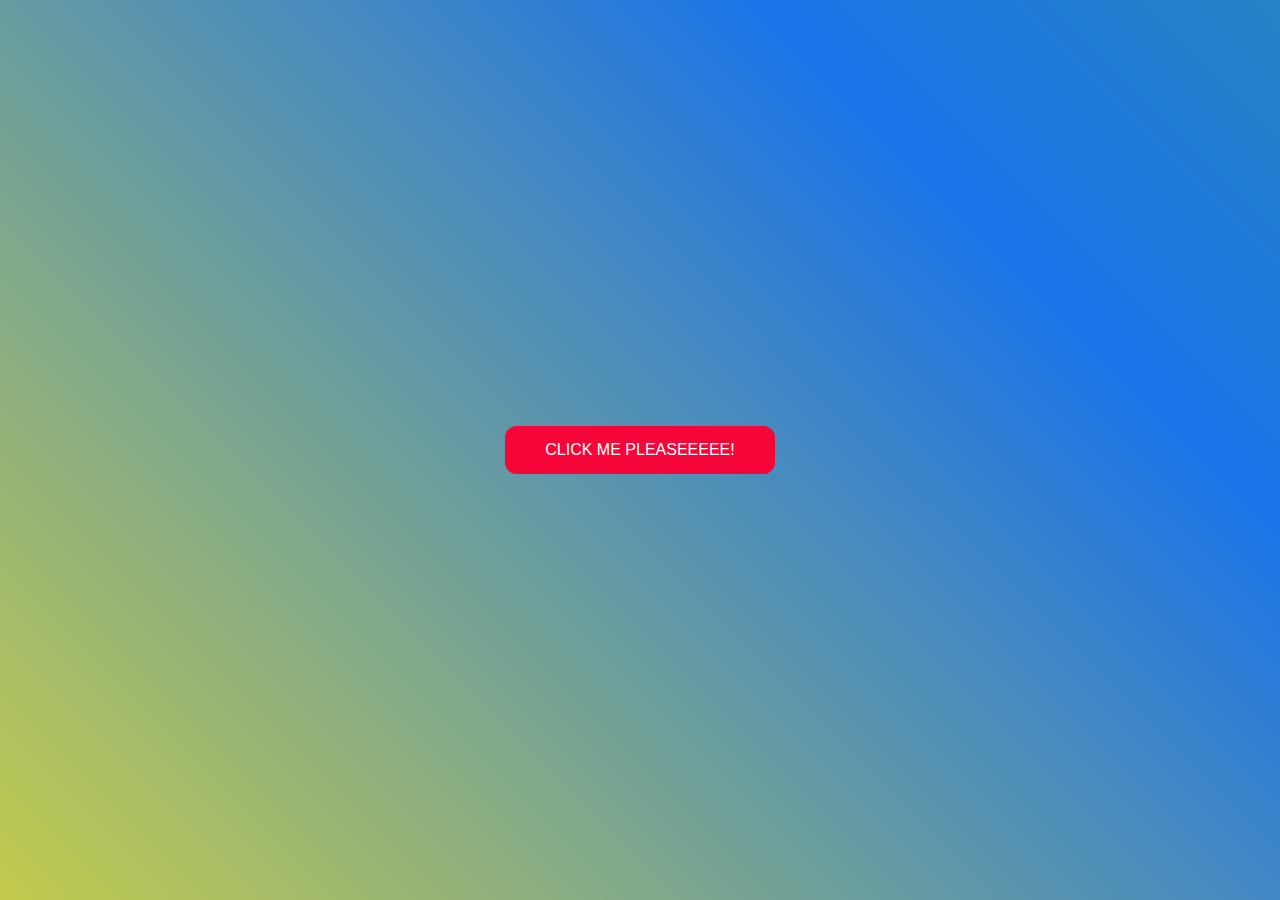
<file: index.html>
<!DOCTYPE html>
<html lang="en">
<head>
    <meta charset="UTF-8">
    <meta name="viewport" content="width=device-width, initial-scale=1.0">
    <title>CLICK ME!</title>
    <link rel="stylesheet" href="home.css">
</head>
<body>
    <a href="slider.html">
        <button class="btn">CLICK ME PLEASEEEEE!</button>
    </a>
</body>
</html>
</file>
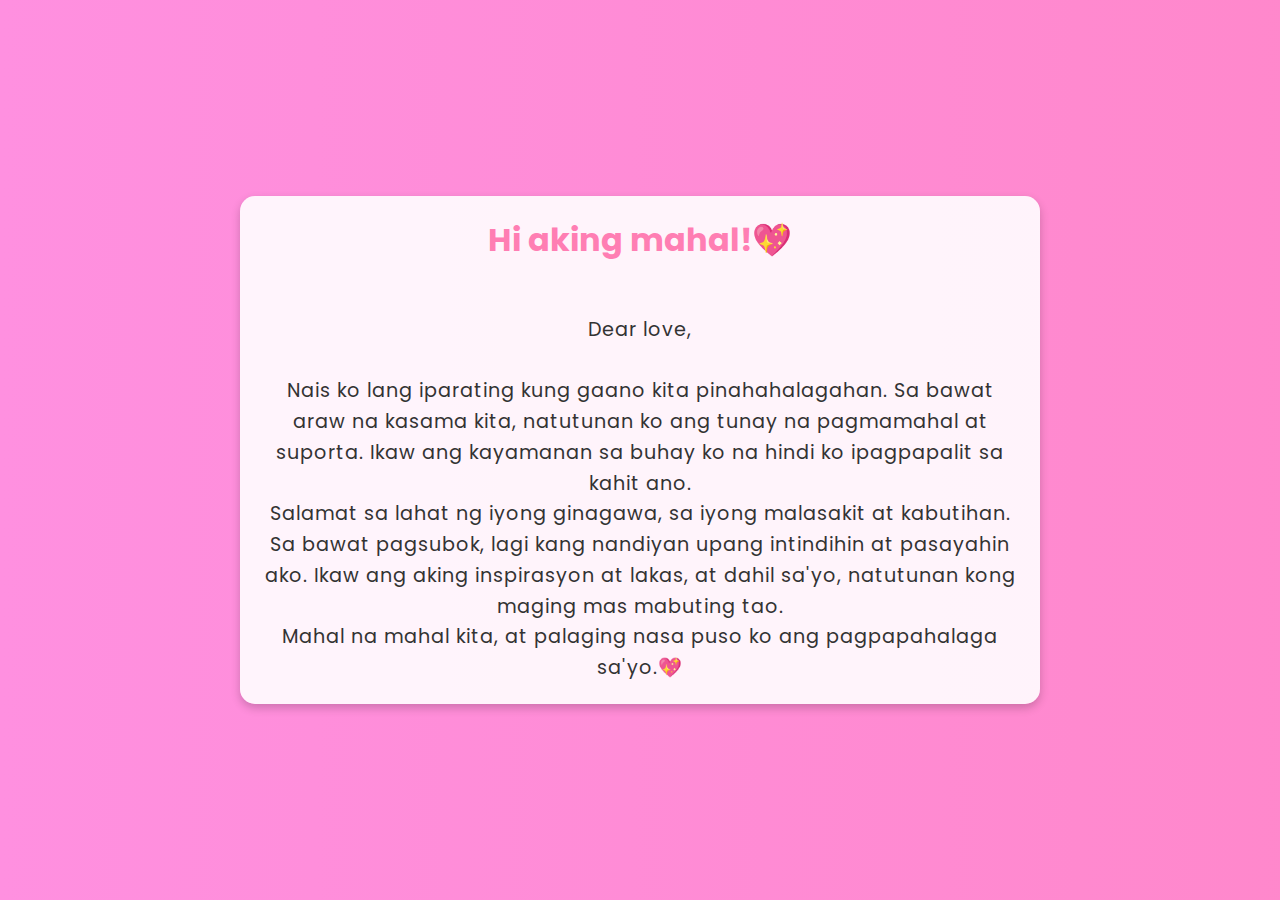
<file: end.html>
<!DOCTYPE html>
<html lang="en">
<head>
    <meta charset="UTF-8">
    <meta name="viewport" content="width=device-width, initial-scale=1.0">
    <title>i LOVE YOU!💖</title>
    <link rel="stylesheet" href="end.css">
</head>
<body>
    <div class="container">
        <h1>Hi aking mahal!💖</h1>
        <p class="letter-text">
            Dear love, <br>
            Nais ko lang iparating kung gaano kita pinahahalagahan. Sa bawat araw na kasama kita, natutunan ko ang tunay na pagmamahal at suporta. Ikaw ang kayamanan sa buhay ko na hindi ko ipagpapalit sa kahit ano.
Salamat sa lahat ng iyong ginagawa, sa iyong malasakit at kabutihan. Sa bawat pagsubok, lagi kang nandiyan upang intindihin at pasayahin ako. Ikaw ang aking inspirasyon at lakas, at dahil sa'yo, natutunan kong maging mas mabuting tao.
Mahal na mahal kita, at palaging nasa puso ko ang pagpapahalaga sa'yo.💖
        </p>
    </div>
</body>
</html>
</file>
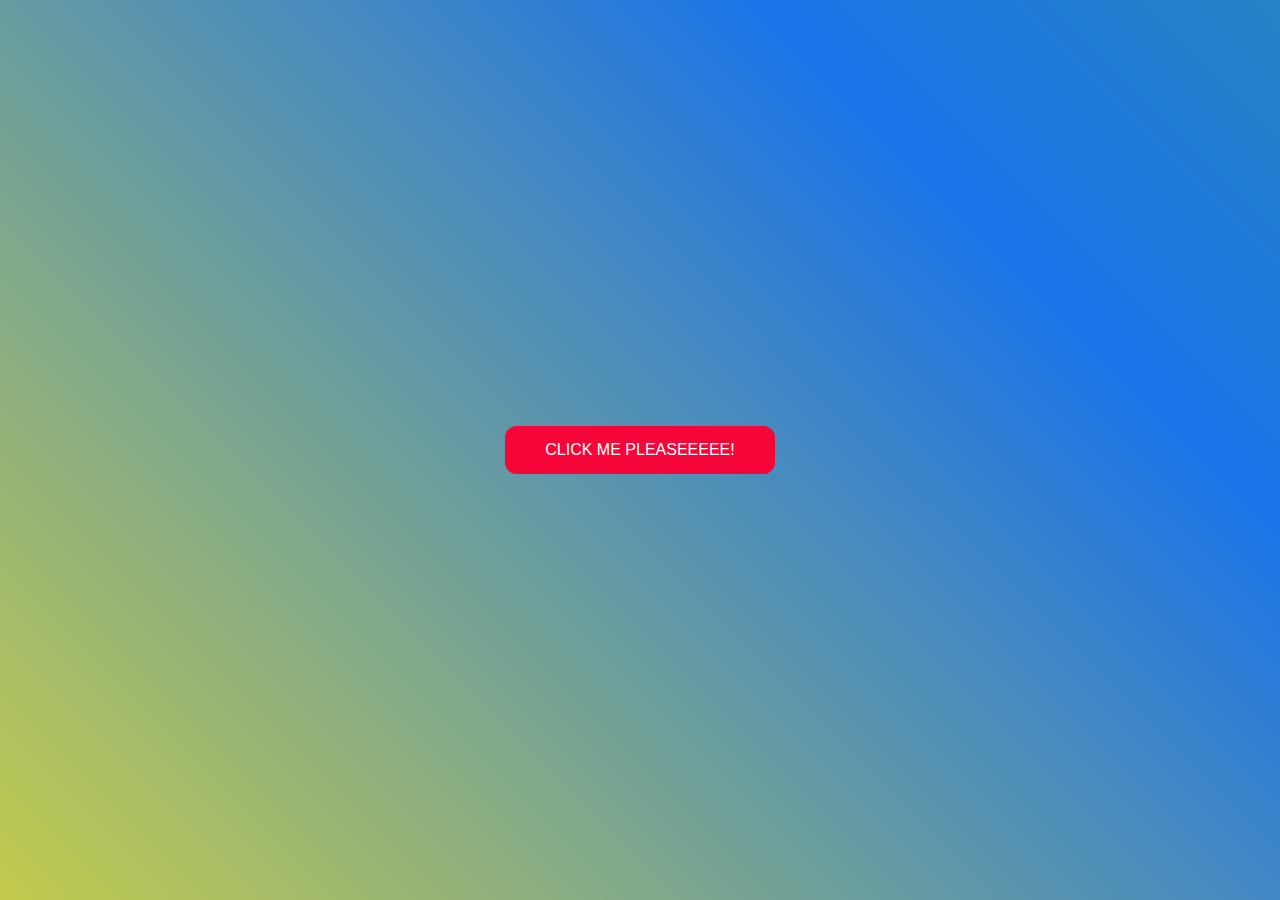
<file: home.html>
<!DOCTYPE html>
<html lang="en">
<head>
    <meta charset="UTF-8">
    <meta name="viewport" content="width=device-width, initial-scale=1.0">
    <title>CLICK ME!</title>
    <link rel="stylesheet" href="home.css">
</head>
<body>
    <a href="slider.html">
        <button class="btn">CLICK ME PLEASEEEEE!</button>
    </a>
</body>
</html>
</file>
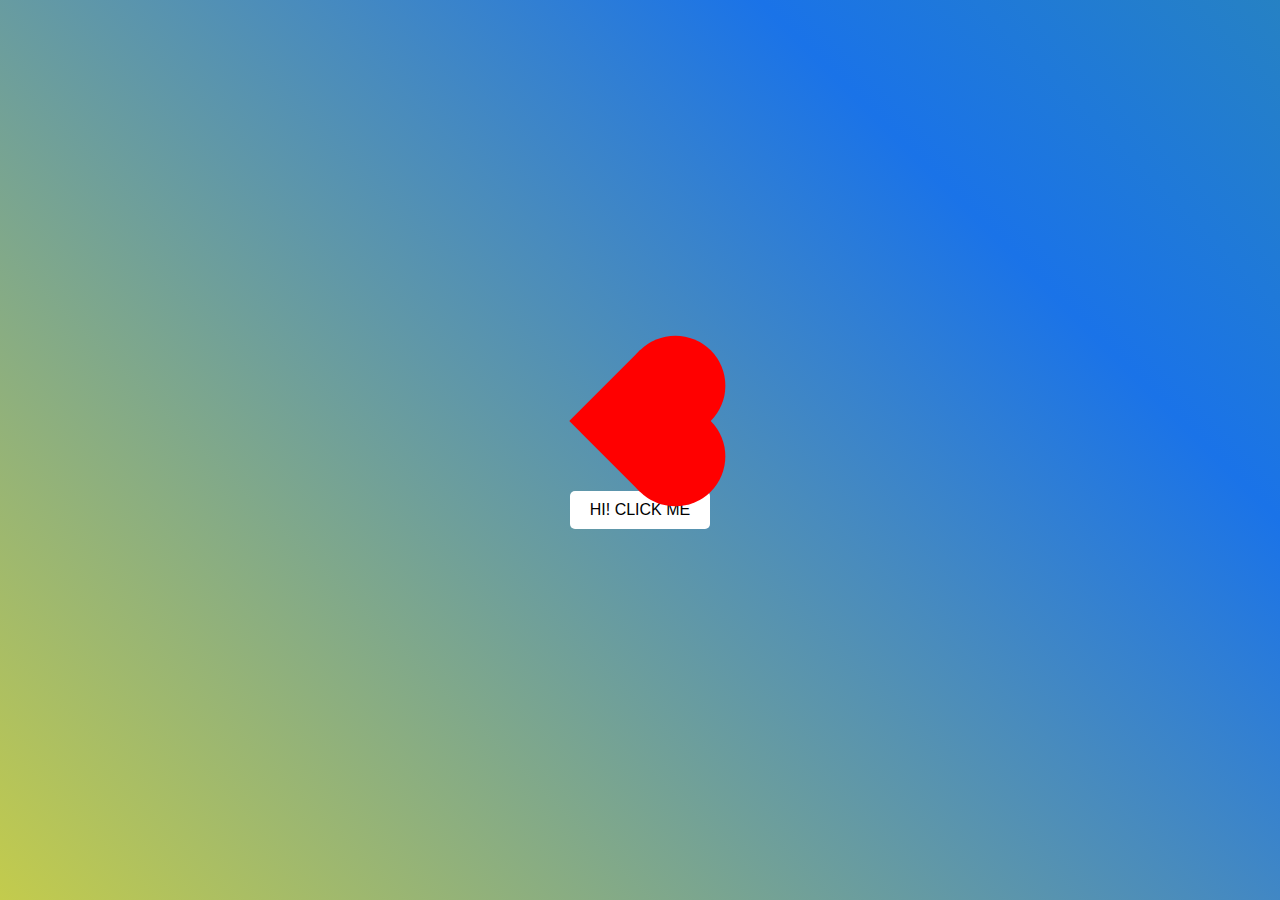
<file: info.html>
<!DOCTYPE html>
<html lang="en">
<head>
    <meta charset="UTF-8">
    <meta name="viewport" content="width=device-width, initial-scale=1.0">
    <title>Animated Heart</title>
    <link rel="stylesheet" href="info.css">
</head>
<body>
    <div class="heart" id="heart"></div>
    <button id="backButton">HI! CLICK ME</button>
    <script src="info.js"></script>
</body>
</html>
</file>
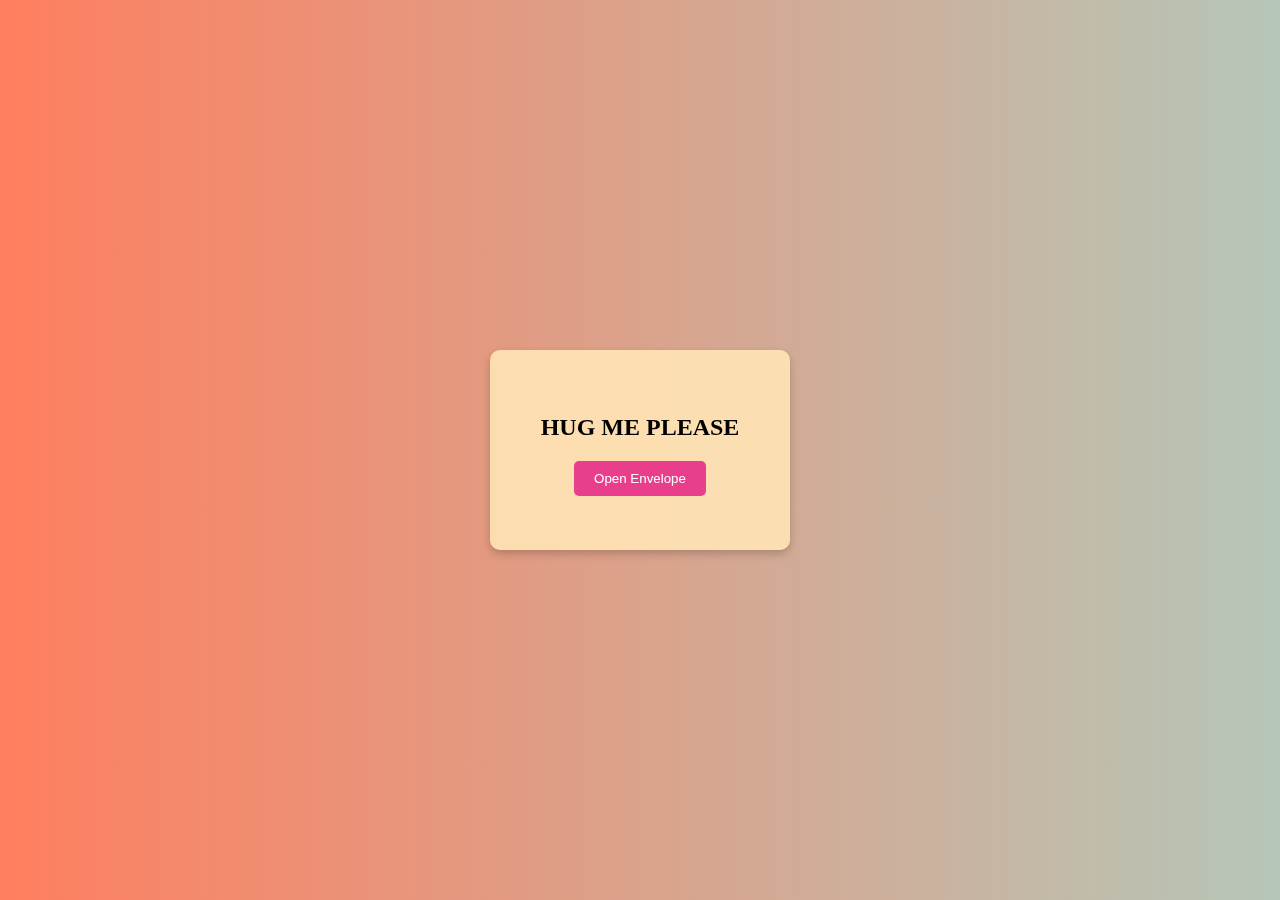
<file: mes1.html>
<!DOCTYPE html>
<html lang="en">
<head>
    <meta charset="UTF-8">
    <meta name="viewport" content="width=device-width, initial-scale=1.0">
    <title>Message #1</title>
    <link rel="stylesheet" href="mes1.css">
</head>
<body>
    <div class="envelope" id="envelope">
        <div class="envelope-inner">
            <div class="envelope-front">
                <h2>HUG ME PLEASE</h2>
                <button id="open-button">Open Envelope</button>
            </div>
            <div class="envelope-back">
                <h2>Hi love!</h2>

                <p>Tuwing kasama kita, parang ang mundo ko ay puno ng kulay. 
                Salamat sa mga ngiti at saya na dala mo sa aking buhay.
                Mahal na mahal kita!💖</p>

                <button id="close-button">Close Envelope</button>
                <button id="back-button">Back</button> <!-- Added Back Button -->
            </div>
        </div>
    </div>

    <script src="mes1.js"></script>
</body>
</html>
</file>
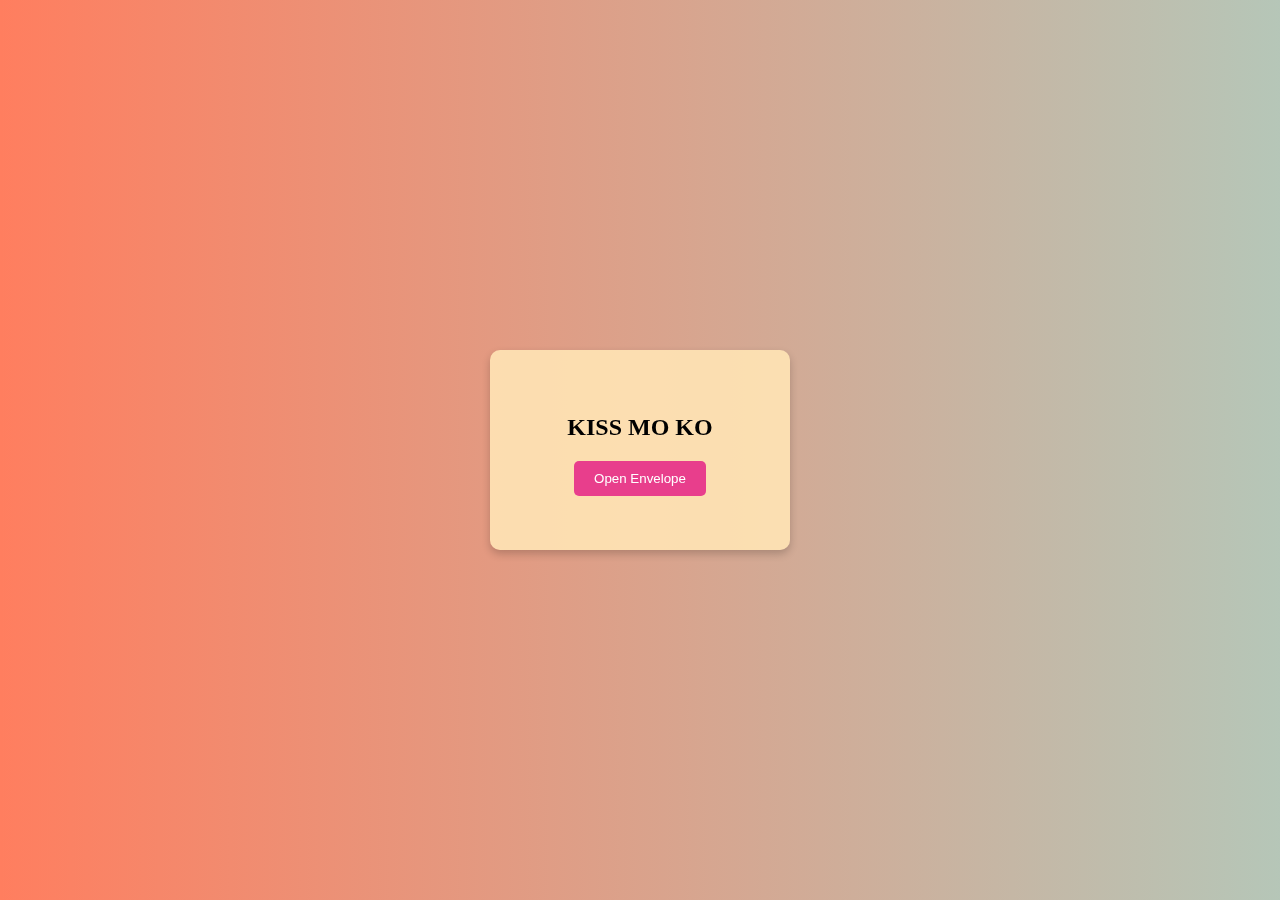
<file: mes2.html>
<!DOCTYPE html>
<html lang="en">
<head>
    <meta charset="UTF-8">
    <meta name="viewport" content="width=device-width, initial-scale=1.0">
    <title>Message #2</title>
    <link rel="stylesheet" href="mes2.css">
</head>
<body>
    <div class="envelope" id="envelope">
        <div class="envelope-inner">
            <div class="envelope-front">
                <h2>KISS MO KO</h2>
                <button id="open-button">Open Envelope</button>
            </div>
            <div class="envelope-back">
                <h2>Hi love!</h2>
                <p>Tuwing nahahawakan ko ang iyong kamay, parang nawawala ang lahat ng problema. Ang iyong pagmamahal ang aking lakas. I love you more than words can say!💖</p>
                <button id="close-button">Close Envelope</button>
                <button id="back-button">Back</button> <!-- Added Back Button -->
            </div>
        </div>
    </div>

    <script src="mes2.js"></script>
</body>
</html>
</file>
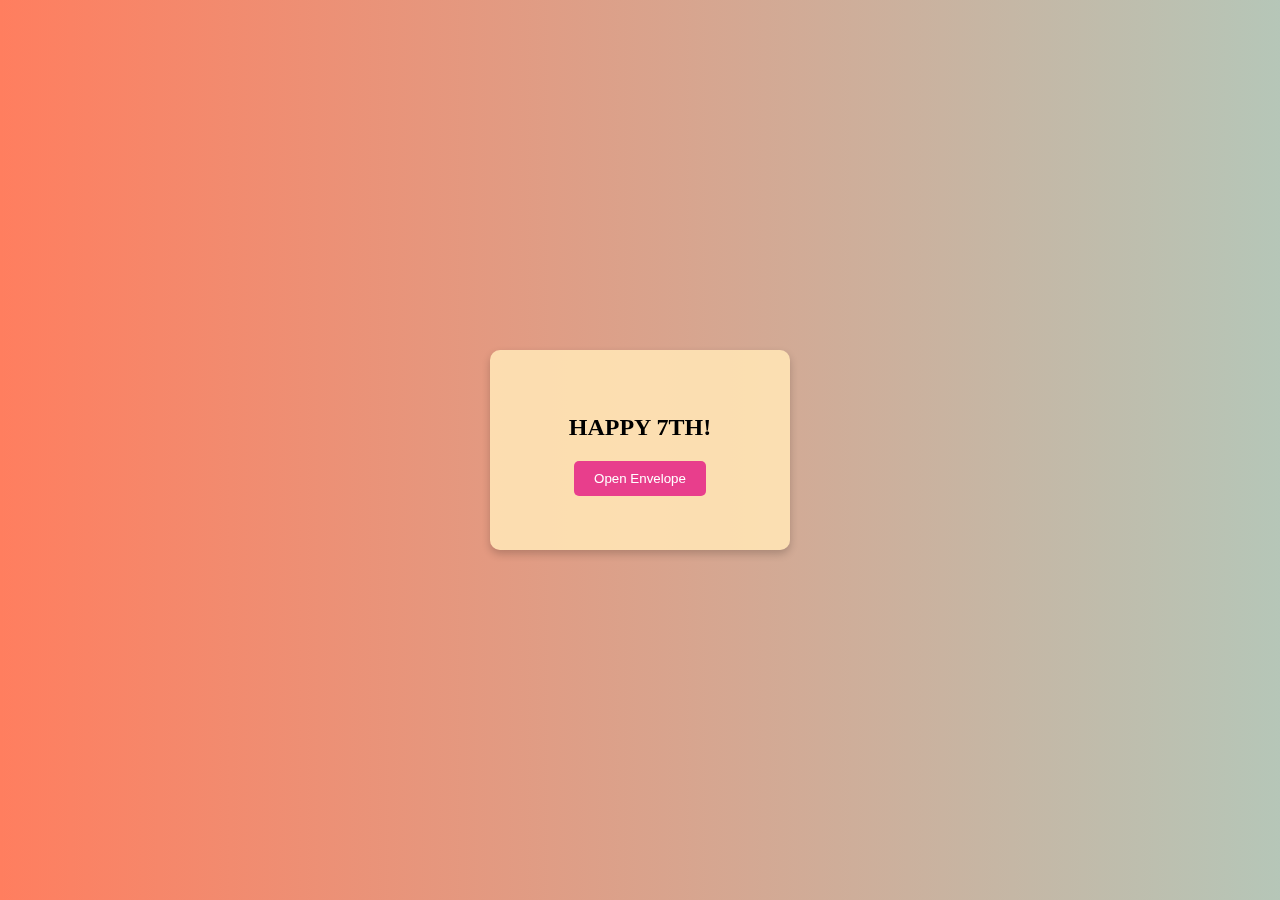
<file: mes3.html>
<!DOCTYPE html>
<html lang="en">
<head>
    <meta charset="UTF-8">
    <meta name="viewport" content="width=device-width, initial-scale=1.0">
    <title>Message #3</title>
    <link rel="stylesheet" href="mes2.css">
</head>
<body>
    <div class="envelope" id="envelope">
        <div class="envelope-inner">
            <div class="envelope-front">
                <h2>HAPPY 7TH!</h2>
                <button id="open-button">Open Envelope</button>
            </div>
            <div class="envelope-back">
                <h2>Hi love!</h2>
                <p>You are not just my partner; you are my greatest teacher. In your eyes, I find strength, and in your heart, I discover a love that transcends time. Every moment spent with you is a reminder of the beauty of existence.💖</p>
                <button id="close-button">Close Envelope</button>
                <button id="back-button">Back</button> <!-- Added Back Button -->
            </div>
        </div>
    </div>

    <script src="mes2.js"></script>
</body>
</html>
</file>
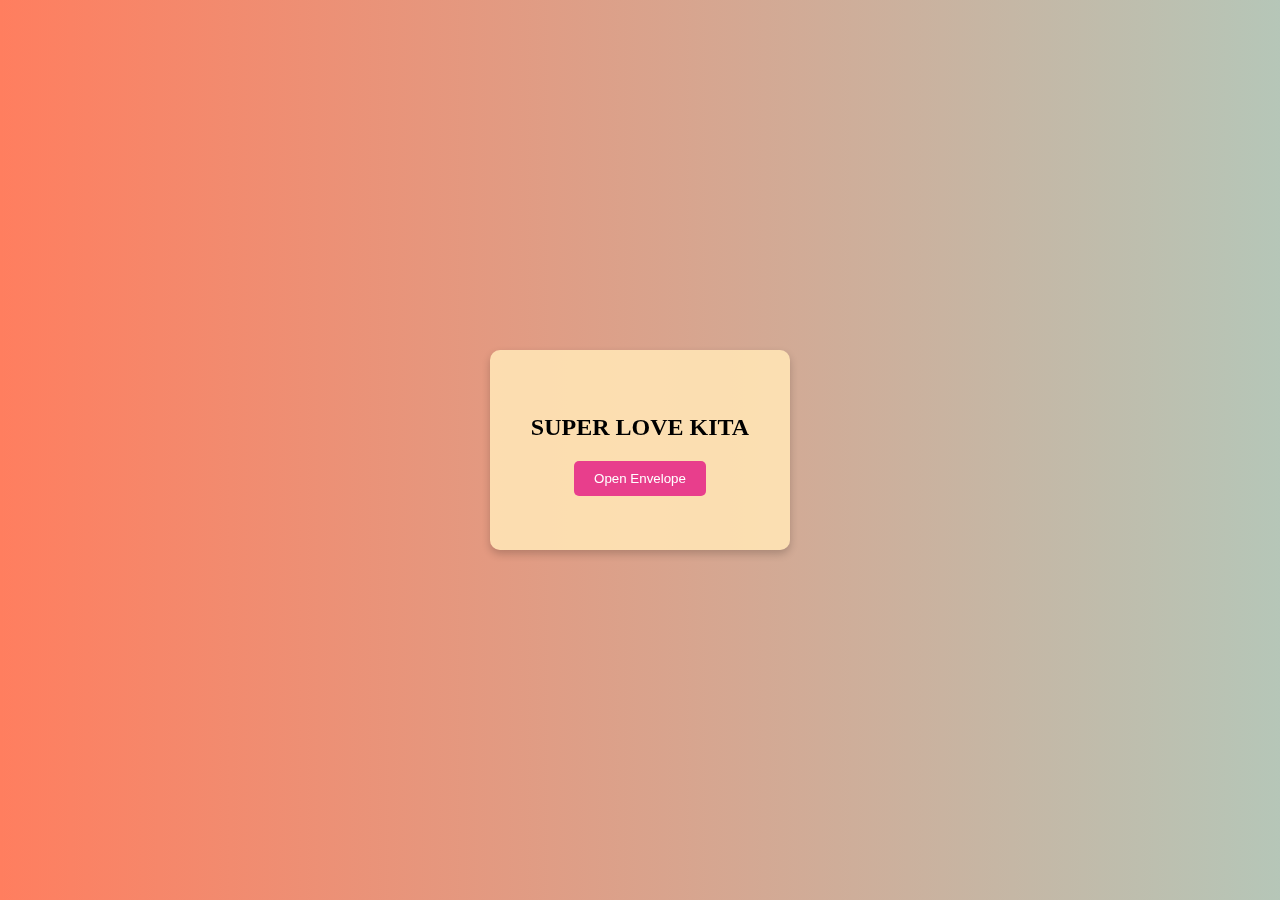
<file: mes4.html>
<!DOCTYPE html>
<html lang="en">
<head>
    <meta charset="UTF-8">
    <meta name="viewport" content="width=device-width, initial-scale=1.0">
    <title>Message #4</title>
    <link rel="stylesheet" href="mes1.css">
</head>
<body>
    <div class="envelope" id="envelope">
        <div class="envelope-inner">
            <div class="envelope-front">
                <h2>SUPER LOVE KITA</h2>
                <button id="open-button">Open Envelope</button>
            </div>
            <div class="envelope-back">
                <h2>Hi love!</h2>

                <p>In a world that often feels chaotic, you are my sanctuary. Your laughter is the melody that brings joy to my heart, and your love is the compass that guides me home. I am forever grateful for the light you bring into my life.💖</p>

                <button id="close-button">Close Envelope</button>
                <button id="back-button">Back</button> <!-- Added Back Button -->
            </div>
        </div>
    </div>

    <script src="mes1.js"></script>
</body>
</html>
</file>
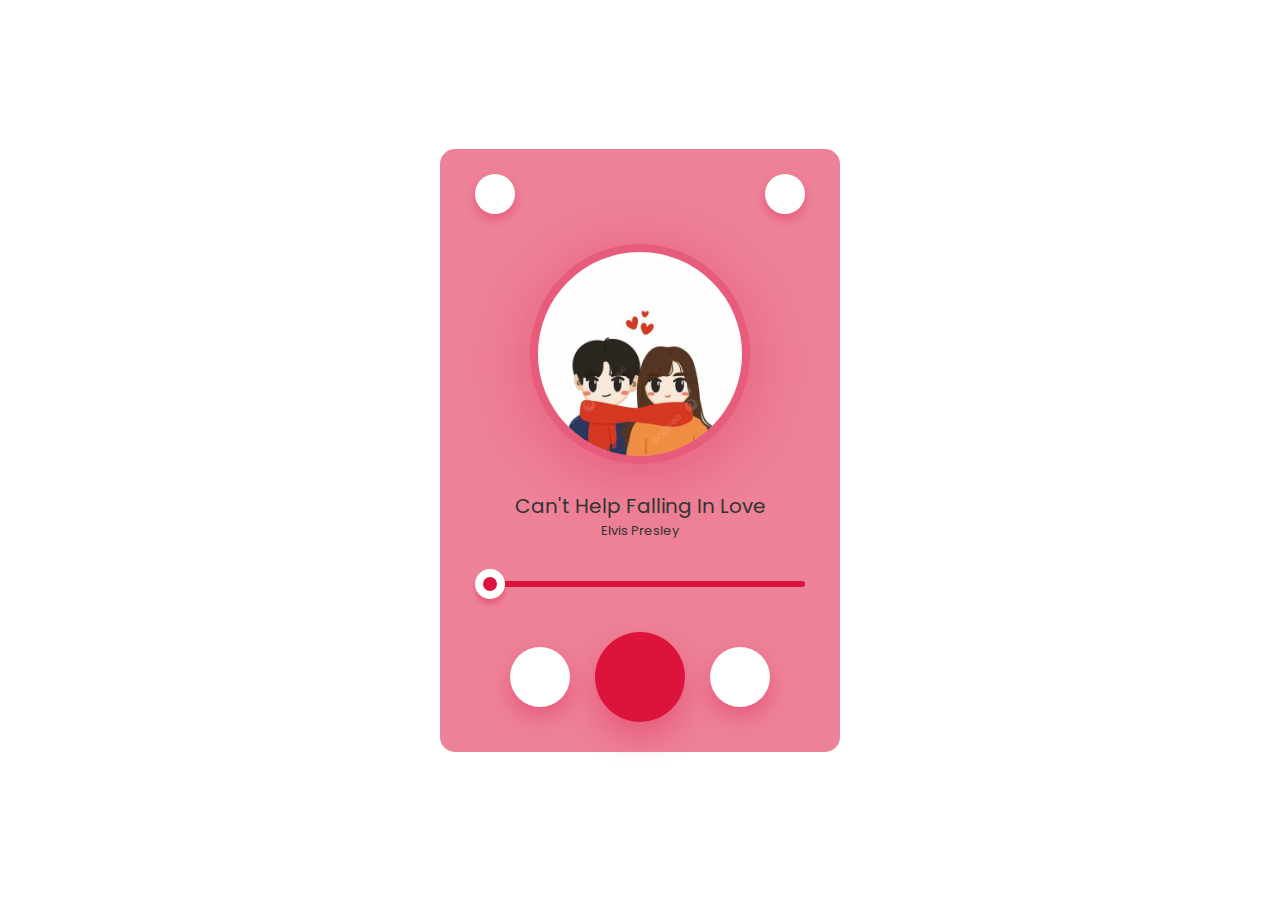
<file: music.html>
<!DOCTYPE html>
    <html lang="en">
    <head>
        <meta charset="UTF-8">
        <meta name="viewport" content="width=device-width, initial-scale=1.0">
        <title>Music Player</title>
        <link rel="stylesheet" href="music.css">
        
        <link rel="stylesheet" href="https://cdnjs.cloudflare.com/ajax/libs/font-awesome/6.6.0/css/all.min.css" integrity="sha512-Kc323vGBEqzTmouAECnVceyQqyqdsSiqLQISBL29aUW4U/M7pSPA/gEUZQqv1cwx4OnYxTxve5UMg5GT6L4JJg==" crossorigin="anonymous" referrerpolicy="no-referrer" />

    </head>
    <body>
        <div class="container">
            <div class="music-player">
                <nav>
                    <div class="circle">
                    <a href="slider.html"> <i class="fa-solid fa-angle-left"></i></a>
                    </div>
                    <div class="circle">
                        <i class="fa-solid fa-bars"></i>
                    </div>
                </nav>
                <img src="media/couple.jpg" class="song-img">
                <h1>Can't Help Falling In Love</h1>
                <p>Elvis Presley</p>


                <audio id="song">
                    <source src="media/Cant Help Falling In Love Instrumental Wedding March.mp3" type="audio/mpeg">
                </audio>

                <input type="range" value="0 " id="progress">


                <div class="controls">
                    <div><i class="fa-solid fa-backward"></i></div>
                    <div onclick="playPause()"><i class="fa-solid fa-play" id="ctrlIcon"></i></div>
                    <div><i class="fa-solid fa-forward"></i></div>
                </div>


            </div>
        </div>

        <script src="music.js"></script>


    </body>
    </html>
</file>
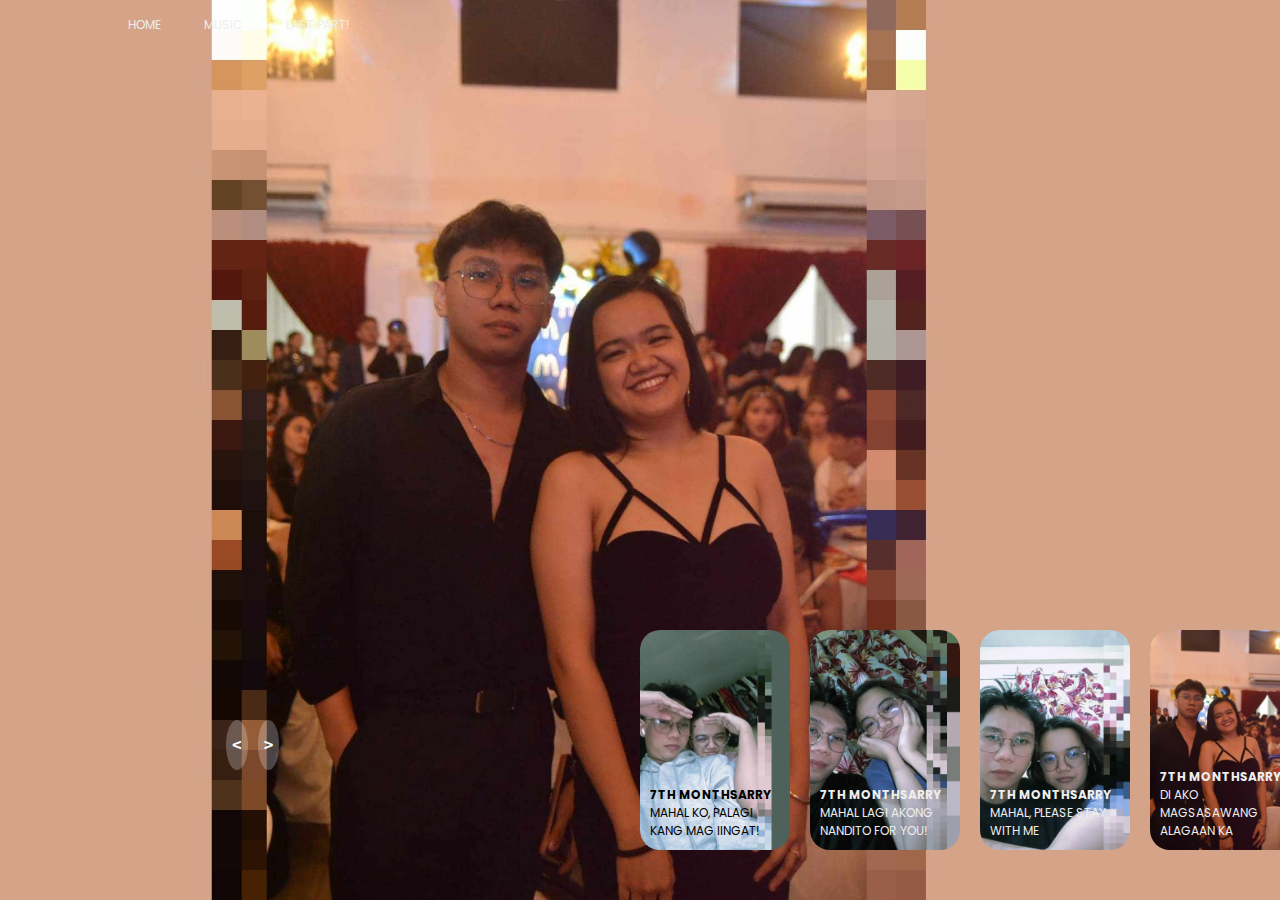
<file: slider.html>
<!DOCTYPE html>
<html lang="en">
<head>
    <meta charset="UTF-8">
    <meta name="viewport" content="width=device-width, initial-scale=1.0">
    <title>7th Monthsarry💖</title>
    <link rel="stylesheet" href="style.css">
</head>
<body>

    <!---header-->
    <header>
        <nav>
            <a href="index.html">HOME</a>
            <a href="music.html">MUSIC</a>
            <a href="info.html">LAST PART!</a>
        </nav>
    </header>

    <!--carousel-->
    <div class="carousel ">
        <!--list of items-->
        <div class="list">
            <div class="item">
                <img src="img1.jpg">
                <div class="content">
                    <div class="author">CLARENCE</div>
                    <div class="title">HAPPY 7TH MONTHSARRY LOVE!</div>
                    <div class="topic" style="color: crimson;">I LOVE YOU!</div>
                    <div class="des">
                        I love you more than words can say!💖
                    </div>
                    <div class="buttons">
                        <button class="see-more" data-link="mes1.html">SEE MORE</button>
                    </div>
                </div>
            </div>
            <div class="item">
                <img src="img2.jpg">
                <div class="content">
                    <div class="author">CLARENCE</div>
                    <div class="title">HAPPY 7TH MONTHSARRY LOVE!</div>
                    <div class="topic" style="color:red;">I LOVE YOU!</div>
                    <div class="des">
                        You are my favorite person and my forever happiness💖
                    </div>
                    <div class="buttons">
                        <button class="see-more" data-link="mes2.html">SEE MORE</button>
                    </div>
                </div>
            </div>
            <div class="item">
                <img src="img3.jpg">
                <div class="content">
                    <div class="author">CLARENCE</div>
                    <div class="title">HAPPY 7TH MONTHSARRY LOVE!</div>
                    <div class="topic" style="color: rgb(211, 8, 18);">I LOVE YOU!</div>
                    <div class="des">
                        You are the best part of my every day💖
                    </div>
                    <div class="buttons">
                        <button class="see-more" data-link="mes3.html">SEE MORE</button>
                    </div>
                </div>
            </div>
            <div class="item">
                <img src="img4.jpg">
                <div class="content">
                    <div class="author">CLARENCE</div>
                    <div class="title">HAPPY 7TH MONTHSARRY LOVE!</div>
                    <div class="topic" style="color: rgb(209, 4, 45);">I LOVE YOU!</div>
                    <div class="des">
                        You make my heart smile in ways words can't describe💖
                    </div>
                    <div class="buttons">
                        <button class="see-more" data-link="mes4.html">SEE MORE</button>
                    </div>
                </div>
            </div>
        </div>

        <!--thumnnail-->
        <div class="thumbnail">
            <div class="item">
                <img src="img2.jpg">
                <div class="content">
                    <div class="title" style="color: black;">
                        7TH MONTHSARRY
                    </div>
                    <div class="des" style="color: black;">
                        MAHAL KO, PALAGI KANG MAG IINGAT!
                    </div>
                </div>
            </div>
            <div class="item">
                <img src="img3.jpg">
                <div class="content">
                    <div class="title">
                        7TH MONTHSARRY
                    </div>
                    <div class="des">
                        MAHAL LAGI AKONG NANDITO FOR YOU!
                    </div>
                </div>
            </div>
            <div class="item">
                <img src="img4.jpg">
                <div class="content">
                    <div class="title">
                        7TH MONTHSARRY
                    </div>
                    <div class="des">
                        MAHAL, PLEASE STAY WITH ME
                    </div>
                </div>
            </div>
            <div class="item">
                <img src="img1.jpg">
                <div class="content">
                    <div class="title">
                        7TH MONTHSARRY
                    </div>
                    <div class="des">
                        DI AKO MAGSASAWANG ALAGAAN KA
                    </div>
                </div>
            </div>
        </div>
        <!--arrows-->
        <div class="arrows">
            <button id="prev"><</button>
            <button id="next">></button>
        </div>
        <!---time class-->
        <div class="time"></div>
    </div>

    <script src="app.js"></script>
</body>
</html>
</file>
<file: home.css>
html, body {
    height: 100%; /* Ensure both html and body take full height */
    margin: 0; /* Remove default margin */
    overflow: hidden; /* Prevent scrollbars */
}

body {
    display: flex;
    justify-content: center;
    align-items: center;
    position: relative; /* Positioning for the background */
    background-color: black; /* Fallback color */
}

/* Button Styles */
a {
    text-decoration: none; /* Remove underline from link */
}

.btn {
    padding: 15px 40px;
    border: none;
    outline: none;
    color: white;
    background-color: crimson; /* Initial button color */
    cursor: pointer;
    position: relative;
    z-index: 0;
    border-radius: 12px;
    font-size: 16px; /* Font size for better readability */
    transition: background-color 0.3s ease, transform 0.2s ease; /* Smooth transition */
}

.btn::after {
    content: "";
    z-index: -1;
    position: absolute;
    width: 100%;
    height: 100%;
    background-color: rgba(255, 0, 55, 0.712); /* Semi-transparent background */
    left: 0;
    top: 0;
    border-radius: 12px; /* Match border radius */
    transition: transform 0.3s ease; /* Transition for scaling effect */
}

.btn:hover {
    background-color: crimson; /* Change color on hover */
    transform: scale(1.1); /* Slightly enlarge on hover */
}

.btn:hover::after {
    transform: scale(1.2); /* Scale background on hover */
}

.btn:active {
    background-color: crimson; /* Darker color on click */
    transform: scale(0.95); /* Slightly shrink on click */
}

/* Animated colorful background */
body::before {
    content: '';
    position: absolute;
    top: 0;
    left: 0;
    width: 100%;
    height: 100%;
    background: linear-gradient(45deg, #ff6b6b, #f8e71c, #1a73e8, #4caf50, #ff9800);
    background-size: 400% 400%; /* Make the gradient larger for better animation */
    animation: gradientAnimation 15s ease infinite; /* Animate the gradient */
    z-index: -1; /* Keep it behind other elements */
}

@keyframes gradientAnimation {
    0% { background-position: 0% 50%; }
    50% { background-position: 100% 50%; }
    100% { background-position: 0% 50%; }
}
</file>
<file: end.css>
@import url('https://fonts.googleapis.com/css2?family=Poppins:wght@400;600&display=swap');

* {
    margin: 0;
    padding: 0;
    box-sizing: border-box;
}

body {
    display: flex;
    justify-content: center;
    align-items: center;
    height: 100vh;
    font-family: 'Poppins', sans-serif;
    background: linear-gradient(270deg, #ff758c, #ff7eb3, #ff85c5, #ff90e0);
    background-size: 400% 400%;
    animation: gradient 3s ease infinite; /* Faster animation speed */
    color: #333;
}

@keyframes gradient {
    0% { background-position: 0% 50%; }
    50% { background-position: 100% 50%; }
    100% { background-position: 0% 50%; }
}

.container {
    text-align: center;
    max-width: 800px;
    padding: 20px;
    background-color: rgba(255, 255, 255, 0.9);
    border-radius: 15px;
    box-shadow: 0 4px 10px rgba(0, 0, 0, 0.2);
    margin: 20px;
}

h1 {
    font-size: 2em;
    margin-bottom: 20px;
    color: #ff7eb3;
}

.letter-text {
    font-size: 1.2em;
    letter-spacing: 1px;
    line-height: 1.6;
    white-space: pre-line; /* Keeps line breaks */
}
</file>
<file: info.css>
* {
    margin: 0;
    padding: 0;
    box-sizing: border-box;
}

body {
    display: flex;
    flex-direction: column;
    justify-content: center;
    align-items: center;
    height: 100vh;
    overflow: hidden; /* Prevents scrollbars from appearing */
    position: relative; /* Positioning for the background */
}

.heart {
    position: relative;
    width: 100px;
    height: 100px;
    background-color: red;
    transform: rotate(45deg); /* Rotate the heart */
    animation: beat 1s infinite; /* Animation effect */
}

.heart:before,
.heart:after {
    content: '';
    width: 100px;
    height: 100px;
    background-color: red; /* Heart color */
    border-radius: 50%; /* Round edges */
    position: absolute; /* Positioning */
}

.heart:before {
    top: -50px; /* Positioning for the upper part */
    left: 0;
}

.heart:after {
    left: 50px; /* Positioning for the right part */
    top: 0;
}

@keyframes beat {
    0%, 100% {
        transform: scale(1); /* Normal size */
    }
    50% {
        transform: scale(1.1); /* Enlarged size */
    }
}

@keyframes gradient {
    0% { background-position: 0% 50%; }
    50% { background-position: 100% 50%; }
    100% { background-position: 0% 50%; }
}

/* Background animation */
body::before {
    content: '';
    position: absolute;
    top: 0;
    left: 0;
    width: 100%;
    height: 100%;
    background: linear-gradient(45deg, #ff6b6b, #f8e71c, #1a73e8, #4caf50, #ff9800);
    background-size: 400% 400%;
    animation: gradient 15s ease infinite; /* Animate background */
    z-index: -1; /* Place behind the content */
}

#backButton {
    margin-top: 20px;
    padding: 10px 20px;
    background-color: #fff;
    border: none;
    border-radius: 5px;
    cursor: pointer;
    font-size: 16px;
    transition: background-color 0.3s;
}

#backButton:hover {
    background-color: #ffcccc; /* Change color on hover */
}
</file>
<file: mes1.css>
body {
    display: flex;
    justify-content: center;
    align-items: center;
    height: 100vh;
    margin: 0; /* Remove default margin */
    overflow: hidden; /* Prevent scrollbars */
    position: relative; /* Positioning for the background */
}

/* Animated background */
body::before {
    content: '';
    position: absolute;
    top: 0;
    left: 0;
    width: 100%;
    height: 100%;
    background: linear-gradient(270deg, #ff7e5f, #feb47b, #86a8e7, #91eae4, #ff7e5f);
    background-size: 600% 600%; /* Larger size for better animation */
    animation: gradient-animation 15s ease infinite; /* Animate the gradient */
    z-index: -1; /* Keep it behind the content */
}

/* Keyframes for a more lively gradient animation */
@keyframes gradient-animation {
    0% {
        background-position: 0% 50%;
    }
    25% {
        background-position: 100% 50%;
    }
    50% {
        background-position: 0% 100%;
    }
    75% {
        background-position: 100% 0%;
    }
    100% {
        background-position: 0% 50%;
    }
}

.envelope {
    width: 300px;
    height: 200px;
    perspective: 1000px;
}

.envelope-inner {
    position: relative;
    width: 100%;
    height: 100%;
    transition: transform 0.6s;
    transform-style: preserve-3d;
}

.envelope-front,
.envelope-back {
    position: absolute;
    width: 100%;
    height: 100%;
    backface-visibility: hidden;
    border-radius: 10px;
    box-shadow: 0 4px 8px rgba(0, 0, 0, 0.2);
}

.envelope-front {
    background-color: rgba(255, 228, 181, 0.9); /* Lighten the front slightly for contrast */
    display: flex;
    flex-direction: column;
    justify-content: center;
    align-items: center;
}

.envelope-back {
    background-color: rgba(255, 240, 245, 0.9); /* Lighten the back slightly for contrast */
    display: flex;
    flex-direction: column;
    justify-content: center;
    align-items: center;
    transform: rotateY(180deg);
}

/* Add white background for the message */
.message {
    background-color: white; /* White background for the message */
    padding: 20px; /* Padding around the message */
    border-radius: 8px; /* Rounded corners */
    box-shadow: 0 2px 4px rgba(0, 0, 0, 0.1); /* Slight shadow for depth */
    width: 90%; /* Palakihin ang width ng message */
    height: 90%; /* Adjust height */
    display: flex; /* Para sa centering ng content */
    flex-direction: column; /* Arrange items vertically */
    justify-content: center; /* Center vertically */
    align-items: center; /* Center horizontally */
}
h2 {
    margin: 0;
    padding: 10px 0; /* Padding for spacing */
}

p {
    text-align: center;
    margin: 1px 0;
    font-size: medium; /* Margin for spacing */
}

/* Button styles */
button {
    margin-top: 10px;
    padding: 10px 20px;
    border: none;
    border-radius: 5px;
    background-color: #e83e8c;
    color: white;
    cursor: pointer;
    transition: background-color 0.3s;
}

button:hover {
    background-color: #d6367a;
}

/* Styling for the back button */
#back-button {
    background-color: #007bff; /* Blue color for the back button */
}

#back-button:hover {
    background-color: #0056b3; /* Darker blue on hover */
}

/* Media query for responsiveness */
@media screen and (max-width: 768px) {
    .envelope {
        width: 80%; /* Responsive width */
        height: auto; /* Adjust height based on content */
    }
    
    .message {
        padding: 15px; /* Adjust padding for smaller screens */
    }
    
    h2, p {
        font-size: 1.2em; /* Larger text on smaller screens */
    }
}
</file>
<file: mes2.css>
body {
    display: flex;
    justify-content: center;
    align-items: center;
    height: 100vh;
    margin: 0; /* Remove default margin */
    overflow: hidden; /* Prevent scrollbars */
    position: relative; /* Positioning for the background */
}

/* Animated background */
body::before {
    content: '';
    position: absolute;
    top: 0;
    left: 0;
    width: 100%;
    height: 100%;
    background: linear-gradient(270deg, #ff7e5f, #feb47b, #86a8e7, #91eae4, #ff7e5f);
    background-size: 600% 600%; /* Larger size for better animation */
    animation: gradient-animation 15s ease infinite; /* Animate the gradient */
    z-index: -1; /* Keep it behind the content */
}

/* Keyframes for a more lively gradient animation */
@keyframes gradient-animation {
    0% {
        background-position: 0% 50%;
    }
    25% {
        background-position: 100% 50%;
    }
    50% {
        background-position: 0% 100%;
    }
    75% {
        background-position: 100% 0%;
    }
    100% {
        background-position: 0% 50%;
    }
}

.envelope {
    width: 300px;
    height: 200px;
    perspective: 1000px;
}

.envelope-inner {
    position: relative;
    width: 100%;
    height: 100%;
    transition: transform 0.6s;
    transform-style: preserve-3d;
}

.envelope-front,
.envelope-back {
    position: absolute;
    width: 100%;
    height: 100%;
    backface-visibility: hidden;
    border-radius: 10px;
    box-shadow: 0 4px 8px rgba(0, 0, 0, 0.2);
}

.envelope-front {
    background-color: rgba(255, 228, 181, 0.9); /* Lighten the front slightly for contrast */
    display: flex;
    flex-direction: column;
    justify-content: center;
    align-items: center;
}

.envelope-back {
    background-color: rgba(255, 240, 245, 0.9); /* Lighten the back slightly for contrast */
    display: flex;
    flex-direction: column;
    justify-content: center;
    align-items: center;
    transform: rotateY(180deg);
}

/* Add white background for the message */
.message {
    background-color: white; /* White background for the message */
    padding: 20px; /* Padding around the message */
    border-radius: 8px; /* Rounded corners */
    box-shadow: 0 2px 4px rgba(0, 0, 0, 0.1); /* Slight shadow for depth */
    width: 90%; /* Palakihin ang width ng message */
    height: 90%; /* Adjust height */
    display: flex; /* Para sa centering ng content */
    flex-direction: column; /* Arrange items vertically */
    justify-content: center; /* Center vertically */
    align-items: center; /* Center horizontally */
}
h2 {
    margin: 0;
    padding: 10px 0; /* Padding for spacing */
}

p {
    text-align: center;
    margin: 1px 0;
    font-size: medium; /* Margin for spacing */
}

/* Button styles */
button {
    margin-top: 10px;
    padding: 10px 20px;
    border: none;
    border-radius: 5px;
    background-color: #e83e8c;
    color: white;
    cursor: pointer;
    transition: background-color 0.3s;
}

button:hover {
    background-color: #d6367a;
}

/* Styling for the back button */
#back-button {
    background-color: #007bff; /* Blue color for the back button */
}

#back-button:hover {
    background-color: #0056b3; /* Darker blue on hover */
}

/* Media query for responsiveness */
@media screen and (max-width: 768px) {
    .envelope {
        width: 80%; /* Responsive width */
        height: auto; /* Adjust height based on content */
    }
    
    .message {
        padding: 15px; /* Adjust padding for smaller screens */
    }
    
    h2, p {
        font-size: 1.2em; /* Larger text on smaller screens */
    }
}
</file>
<file: music.css>
@import url('https://fonts.googleapis.com/css2?family=Poppins:ital,wght@0,100;0,200;0,300;0,400;0,500;0,600;0,700;0,800;0,900;1,100;1,200;1,300;1,400;1,500;1,600;1,700;1,800;1,900&display=swap');

* {
    margin: 0;
    padding: 0;
    font-family: Poppins, sans-serif;
    box-sizing: border-box;
}

.container {
    width: 100%;
    height: 100vh;
    display: flex;
    align-items: center;
    justify-content: center;
    flex-wrap: wrap;
    animation: backgroundAnimation 10s ease infinite; /* Adjusted speed for smoother transitions */
}

/* Keyframes for smooth background animation with vibrant colors */
@keyframes backgroundAnimation {
    0% {
        background: linear-gradient(135deg, #FF6F61, #FF4081);
    }
    20% {
        background: linear-gradient(135deg, #FFEB3B, #FF6F61);
    }
    40% {
        background: linear-gradient(135deg, #8BC34A, #FFEB3B);
    }
    60% {
        background: linear-gradient(135deg, #6A5B9A, #8BC34A);
    }
    80% {
        background: linear-gradient(135deg, #FF4081, #6A5B9A);
    }
    100% {
        background: linear-gradient(135deg, #FF6F61, #FF4081);
    }
}

.music-player {
    background: rgba(235, 115, 141, 0.9); /* Slightly transparent for effect */
    width: 400px;
    padding: 25px 35px;
    text-align: center;
    border-radius: 15px; /* Rounded corners for a softer look */
}

nav {
    display: flex;
    justify-content: space-between;
    margin-bottom: 30px;
}

nav .circle {
    border-radius: 50%;
    width: 40px;
    height: 40px;
    line-height: 40px;
    background: #fff;
    color: crimson;
    box-shadow: 0 5px 10px rgba(219, 10, 55, 0.308);
}

.song-img {
    width: 220px;
    border-radius: 50%;
    border: 8px solid rgba(219, 10, 55, 0.308);
    box-shadow: 0 10px 60px rgba(219, 10, 55, 0.308);
}

.music-player h1 {
    font-size: 20px;
    font-weight: 400;
    color: #333;
    margin-top: 20px;
}

.music-player p {
    font-size: 13px;
    color: #333;
}

#progress {
    -webkit-appearance: none;
    width: 100%;
    height: 6px;
    background: crimson;
    border-radius: 4px;
    cursor: pointer;
    margin: 40px 0;
}

#progress::-webkit-slider-thumb {
    -webkit-appearance: none;
    background: crimson;
    width: 30px;
    height: 30px;
    border-radius: 50%;
    border: 8px solid #fff;
    box-shadow: 0 5px 5px rgba(219, 10, 55, 0.308);
}

.controls {
    display: flex;
    justify-content: center;
    align-items: center;
}

.controls div {
    width: 60px;
    height: 60px;
    margin: 20px;
    background: #fff;
    display: inline-flex;
    align-items: center;
    justify-content: center;
    border-radius: 50%;
    color: crimson;
    box-shadow: 0 10px 20px rgba(219, 10, 55, 0.308);
    cursor: pointer;
}

.controls div:nth-child(2) {
    transform: scale(1.5);
    background: crimson;
    color: white;
}

/* Add these styles to target the 'a' tag specifically */
.circle a {
    display: inline-flex;
    align-items: center;
    justify-content: center;
    width: 100%;
    height: 100%;
    text-decoration: none; /* Remove underline */
    color: crimson; /* Match the color of the .circle */
}

.circle a:hover {
    color: darkred; /* Change color on hover, optional */
}
</file>
<file: style.css>
@import url('https://fonts.googleapis.com/css2?family=Poppins:ital,wght@0,100;0,200;0,300;0,400;0,500;0,600;0,700;0,800;0,900;1,100;1,200;1,300;1,400;1,500;1,600;1,700;1,800;1,900&display=swap');
body{
    font-family: Poppins;
    background-color: black;
    color: #eee;
    margin: 0;
    font-size: 12px;
}
a{
    text-decoration: none;
    color: #eee;
}
header{
    width: 1140px;
    max-width: 80%;
    margin: auto;
    height: 50px;
    display: flex;
    align-items: center;
    position:relative;
    z-index: 100;
}
header a{
    margin-right: 40px;
}
/*carousel*/
.carousel{
    width: 100vw;
    height: 100vh;
    overflow: hidden;
    margin-top: -50px;
    position: relative;
}
.carousel .list .item{
    position: absolute;
    inset: 0 0 0 0;
}.carousel .list .item img{
    width: 100%;
    height: 100%;
    object-fit: cover;
}
.carousel .list .item .content{
    position: absolute;
    top: 20%;
    width: 1140px;
    max-width: 80%;
    left: 50%;
    transform: translateX(-50%);
    padding-right: 30%;
    box-sizing: border-box;
    color: #fff;
    text-shadow: 0 5px 10px #0004;
}
.carousel .list .item .content .author{
    font-weight: bold;
    letter-spacing: 10px;
}
.carousel .list .item .content .title,
.carousel .list .item .content .topic{
    font-weight: bold;
    font-size: 5em;
    line-height: 1.3em; 
}
.carousel .list .item .content .topic{
    color: orangered;
}
.carousel .list .item .content .buttons{
    display: grid;
    grid-template-columns: repeat(2, 130px);
    grid-template-rows: 40px;
    gap: 5px;
    margin-top: 20px;
}
.carousel .list .item .content button{
    border: none;
    background-color: #eee;
    letter-spacing: 3px;
    font-family: Poppins;
    font-weight: 500;
}
.carousel .list .item .content button:nth-child(2){
    background-color: transparent;
    color: #eee;
    border: 1px solid #eee;
}
/*thumbnail*/
.thumbnail{
    position: absolute;
    bottom: 50px;
    left: 50%;
    width: max-content;
    z-index: 100;
    display: flex;
    gap: 20px;
}
.thumbnail .item{
    width: 150px;
    height: 220px;
    flex-shrink: 0;
    position: relative;
}
.thumbnail .item img{
    width: 100%;
    height: 100%;
    object-fit: cover;
    border-radius: 20px;
}
.thumbnail .item .content{
    position: absolute;
    bottom: 10px;
    left: 10px;
    right: 10px;

}
.thumbnail .item .content .title{
    font-weight: bold;
}
/*arrows*/
.arrows{
    position: absolute;
    top: 80%;
    right: 80%;
    width: 300px;
    max-width: 30px;
    display: flex;
    gap: 10px;
    align-items: center;
}
.arrows button {
    width: 50px; /* Increase for a more prominent circle */
    height: 50px;
    line-height: 50px; /* Center the text vertically */
    border-radius: 50%;
    background-color: #eee4;
    border: none;
    font-family: monospace;
    color: #fff;
    font-weight: bold;
    font-size: large;
    transition: .5s;
    z-index: 100;
    display: flex;
    align-items: center;
    justify-content: center; /* Center the text horizontally */
}
.arrows button:hover{
    background-color: #eee;
    color: #555;
}
.carousel .list .item:nth-child(1){
    z-index: 1;
}
.carousel .list .item:nth-child(1) .author,
.carousel .list .item:nth-child(1) .title,
.carousel .list .item:nth-child(1) .topic,
.carousel .list .item:nth-child(1) .des,
.carousel .list .item:nth-child(1) .buttons{
    transform: translateX(50px);
    filter:blur(20px);
    opacity: 0;
    animation: showContent 0.5s 1s linear 1 forwards;
}
@keyframes showContent {
    to{
        opacity: 1;
        filter: blur(0);
        transform: translateY(0);
    }
}
.carousel .list .item:nth-child(1) .title{
    animation-delay: 1.2s;
}
.carousel .list .item:nth-child(1) .topic{
    animation-delay: 1.4s;
}
.carousel .list .item:nth-child(1) .des{
    animation-delay: 1.6s;
}
.carousel .list .item:nth-child(1) .buttons{
    animation-delay: 1.8s;
}
/*after next button*/
.carousel.next .list .item:nth-child(1) img{
    width: 150px;
    height: 220px;
    position: absolute;
    left: 50%;
    bottom: 50px;
    border-radius: 20px;
    animation: showImage 0.5s linear 1 forwards;
}
@keyframes showImage {
    to{
        width: 100%;
        height: 100%;
        left: 0;
        right:0;
        bottom: 0;
        border-radius: 0;
    }
}
.carousel.next .thumbnail .item:nth-child(1){
    width: 0;
    overflow: hidden;
    animation: showThumbnail .5s linear 1 forwards;
}
@keyframes showThumbnail{
    to{
        width: 150px;
    }
}
.carousel.next .thumbnail{
    transform: translateX(150px);
    animation:  transformThumbnail .5s linear 1 forwards;
}
@keyframes transformThumbnail{
    to{
        transform: translateX(0);
    }
}
/*after prev*/
.carousel.prev .list .item:nth-child(2){
    z-index: 2;
}
.carousel.prev .list .item:nth-child(2) img{
    position: absolute;
    bottom: 0;
    left: 0;
    animation: outImage 0.5s linear 1 forwards;
}
@keyframes outImage {
    to{
        width: 150px;
        height: 220px;
        border-radius: 20px;
        left: 50%;
        bottom: 50px;
    }
}
.carousel.prev .thumbnail .item:nth-child(1){
    width: 0;
    overflow: hidden;
    opacity: 0;
    animation: showThumbnail 0.5s linear 1 forwards;
}
.carousel.prev .list .item:nth-child(2) .author,
.carousel.prev .list .item:nth-child(2) .title,
.carousel.prev .list .item:nth-child(2) .topic,
.carousel.prev .list .item:nth-child(2) .des,
.carousel.prev .list .item:nth-child(2) .buttons{
    animation: contentOut 1.5s linear 1 forwards;
}
@keyframes contentOut {
    to{
        transform: translateY(-150px);
        filter: blur(20px);
        opacity: 0;
    }
}
.carousel.next .arrows button,
.carousel.prev .arrows button{
    pointer-events: none;
}
/*time class*/
.time{
    width: 0%;
    height: 3px;
    background-color: orangered;
    position: absolute;
    z-index: 100;
    top: 0;
    left: 0;
}
.carousel.next .time,
.carousel.prev .time{
    width: 100%;
    animation: timeRunning 2s linear 1 forwards;
}
@keyframes timeRunning {
    to{
        width: 0;
    }
}
@media screen and (max-width: 678px){
    .carousel .list .item .content{
        padding-right: 0;
    }
    .carousel .list .item .content .title{
        font-size: 30px;
    }
}
</file>
